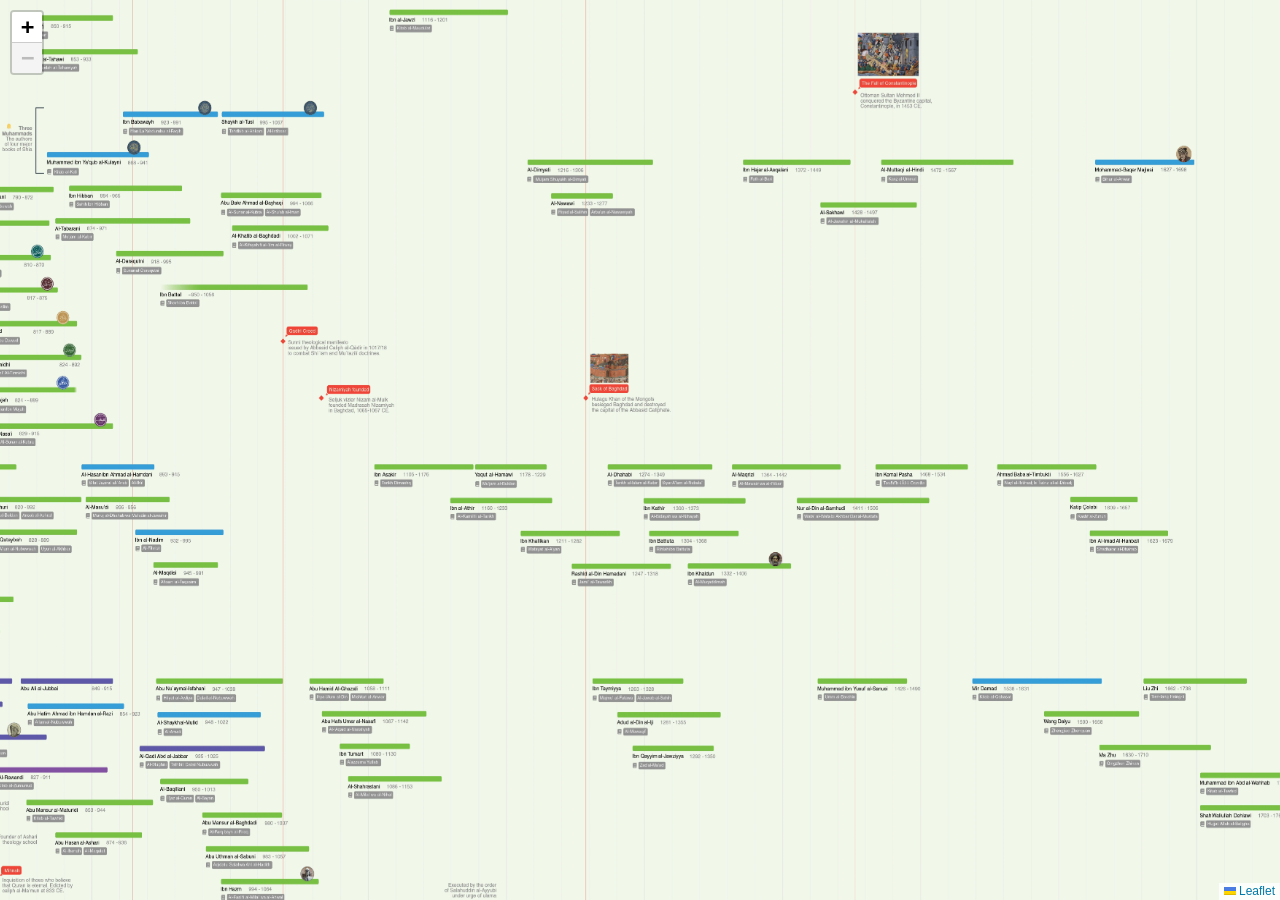
<file: index.html>
<!DOCTYPE html>
<html lang="id">
<head>
    <meta charset="UTF-8">
    <title>Timeline Ulama</title>
    <!-- Memanggil CSS lokal -->
    <link rel="stylesheet" href="leaflet.css" />
    <style>
        #map { 
    height: 100vh; /* Tinggi penuh sesuai layar browser */
    width: 100%; 
    background: #ffffff; /* Beri warna background kontainer */
    margin: 1;
    padding: 1;
}
body, html { margin: 0; padding: 0; height: 100%; }
    </style>
</head>
<body>
    <div id="map"></div>
   
    <!-- Memanggil JS lokal -->
    <script src="leaflet.js"></script>
    <script>
    var map = L.map('map', {
    crs: L.CRS.Simple,
    minZoom: -3,
    });
    var bounds = [[0,0], [14536,16383]];
    var image = L.imageOverlay('asset.webp', bounds).addTo(map);
    map.fitBounds(bounds);
    </script>
</body>
</html>
</file>
<file: leaflet.css>
/* required styles */

.leaflet-pane,
.leaflet-tile,
.leaflet-marker-icon,
.leaflet-marker-shadow,
.leaflet-tile-container,
.leaflet-pane > svg,
.leaflet-pane > canvas,
.leaflet-zoom-box,
.leaflet-image-layer,
.leaflet-layer {
	position: absolute;
	left: 0;
	top: 0;
	}
.leaflet-container {
	overflow: hidden;
	}
.leaflet-tile,
.leaflet-marker-icon,
.leaflet-marker-shadow {
	-webkit-user-select: none;
	   -moz-user-select: none;
	        user-select: none;
	  -webkit-user-drag: none;
	}
/* Prevents IE11 from highlighting tiles in blue */
.leaflet-tile::selection {
	background: transparent;
}
/* Safari renders non-retina tile on retina better with this, but Chrome is worse */
.leaflet-safari .leaflet-tile {
	image-rendering: -webkit-optimize-contrast;
	}
/* hack that prevents hw layers "stretching" when loading new tiles */
.leaflet-safari .leaflet-tile-container {
	width: 1600px;
	height: 1600px;
	-webkit-transform-origin: 0 0;
	}
.leaflet-marker-icon,
.leaflet-marker-shadow {
	display: block;
	}
/* .leaflet-container svg: reset svg max-width decleration shipped in Joomla! (joomla.org) 3.x */
/* .leaflet-container img: map is broken in FF if you have max-width: 100% on tiles */
.leaflet-container .leaflet-overlay-pane svg {
	max-width: none !important;
	max-height: none !important;
	}
.leaflet-container .leaflet-marker-pane img,
.leaflet-container .leaflet-shadow-pane img,
.leaflet-container .leaflet-tile-pane img,
.leaflet-container img.leaflet-image-layer,
.leaflet-container .leaflet-tile {
	max-width: none !important;
	max-height: none !important;
	width: auto;
	padding: 0;
	}

.leaflet-container img.leaflet-tile {
	/* See: https://bugs.chromium.org/p/chromium/issues/detail?id=600120 */
	mix-blend-mode: plus-lighter;
}

.leaflet-container.leaflet-touch-zoom {
	-ms-touch-action: pan-x pan-y;
	touch-action: pan-x pan-y;
	}
.leaflet-container.leaflet-touch-drag {
	-ms-touch-action: pinch-zoom;
	/* Fallback for FF which doesn't support pinch-zoom */
	touch-action: none;
	touch-action: pinch-zoom;
}
.leaflet-container.leaflet-touch-drag.leaflet-touch-zoom {
	-ms-touch-action: none;
	touch-action: none;
}
.leaflet-container {
	-webkit-tap-highlight-color: transparent;
}
.leaflet-container a {
	-webkit-tap-highlight-color: rgba(51, 181, 229, 0.4);
}
.leaflet-tile {
	filter: inherit;
	visibility: hidden;
	}
.leaflet-tile-loaded {
	visibility: inherit;
	}
.leaflet-zoom-box {
	width: 0;
	height: 0;
	-moz-box-sizing: border-box;
	     box-sizing: border-box;
	z-index: 800;
	}
/* workaround for https://bugzilla.mozilla.org/show_bug.cgi?id=888319 */
.leaflet-overlay-pane svg {
	-moz-user-select: none;
	}

.leaflet-pane         { z-index: 400; }

.leaflet-tile-pane    { z-index: 200; }
.leaflet-overlay-pane { z-index: 400; }
.leaflet-shadow-pane  { z-index: 500; }
.leaflet-marker-pane  { z-index: 600; }
.leaflet-tooltip-pane   { z-index: 650; }
.leaflet-popup-pane   { z-index: 700; }

.leaflet-map-pane canvas { z-index: 100; }
.leaflet-map-pane svg    { z-index: 200; }

.leaflet-vml-shape {
	width: 1px;
	height: 1px;
	}
.lvml {
	behavior: url(#default#VML);
	display: inline-block;
	position: absolute;
	}


/* control positioning */

.leaflet-control {
	position: relative;
	z-index: 800;
	pointer-events: visiblePainted; /* IE 9-10 doesn't have auto */
	pointer-events: auto;
	}
.leaflet-top,
.leaflet-bottom {
	position: absolute;
	z-index: 1000;
	pointer-events: none;
	}
.leaflet-top {
	top: 0;
	}
.leaflet-right {
	right: 0;
	}
.leaflet-bottom {
	bottom: 0;
	}
.leaflet-left {
	left: 0;
	}
.leaflet-control {
	float: left;
	clear: both;
	}
.leaflet-right .leaflet-control {
	float: right;
	}
.leaflet-top .leaflet-control {
	margin-top: 10px;
	}
.leaflet-bottom .leaflet-control {
	margin-bottom: 10px;
	}
.leaflet-left .leaflet-control {
	margin-left: 10px;
	}
.leaflet-right .leaflet-control {
	margin-right: 10px;
	}


/* zoom and fade animations */

.leaflet-fade-anim .leaflet-popup {
	opacity: 0;
	-webkit-transition: opacity 0.2s linear;
	   -moz-transition: opacity 0.2s linear;
	        transition: opacity 0.2s linear;
	}
.leaflet-fade-anim .leaflet-map-pane .leaflet-popup {
	opacity: 1;
	}
.leaflet-zoom-animated {
	-webkit-transform-origin: 0 0;
	    -ms-transform-origin: 0 0;
	        transform-origin: 0 0;
	}
svg.leaflet-zoom-animated {
	will-change: transform;
}

.leaflet-zoom-anim .leaflet-zoom-animated {
	-webkit-transition: -webkit-transform 0.25s cubic-bezier(0,0,0.25,1);
	   -moz-transition:    -moz-transform 0.25s cubic-bezier(0,0,0.25,1);
	        transition:         transform 0.25s cubic-bezier(0,0,0.25,1);
	}
.leaflet-zoom-anim .leaflet-tile,
.leaflet-pan-anim .leaflet-tile {
	-webkit-transition: none;
	   -moz-transition: none;
	        transition: none;
	}

.leaflet-zoom-anim .leaflet-zoom-hide {
	visibility: hidden;
	}


/* cursors */

.leaflet-interactive {
	cursor: pointer;
	}
.leaflet-grab {
	cursor: -webkit-grab;
	cursor:    -moz-grab;
	cursor:         grab;
	}
.leaflet-crosshair,
.leaflet-crosshair .leaflet-interactive {
	cursor: crosshair;
	}
.leaflet-popup-pane,
.leaflet-control {
	cursor: auto;
	}
.leaflet-dragging .leaflet-grab,
.leaflet-dragging .leaflet-grab .leaflet-interactive,
.leaflet-dragging .leaflet-marker-draggable {
	cursor: move;
	cursor: -webkit-grabbing;
	cursor:    -moz-grabbing;
	cursor:         grabbing;
	}

/* marker & overlays interactivity */
.leaflet-marker-icon,
.leaflet-marker-shadow,
.leaflet-image-layer,
.leaflet-pane > svg path,
.leaflet-tile-container {
	pointer-events: none;
	}

.leaflet-marker-icon.leaflet-interactive,
.leaflet-image-layer.leaflet-interactive,
.leaflet-pane > svg path.leaflet-interactive,
svg.leaflet-image-layer.leaflet-interactive path {
	pointer-events: visiblePainted; /* IE 9-10 doesn't have auto */
	pointer-events: auto;
	}

/* visual tweaks */

.leaflet-container {
	background: #ddd;
	outline-offset: 1px;
	}
.leaflet-container a {
	color: #0078A8;
	}
.leaflet-zoom-box {
	border: 2px dotted #38f;
	background: rgba(255,255,255,0.5);
	}


/* general typography */
.leaflet-container {
	font-family: "Helvetica Neue", Arial, Helvetica, sans-serif;
	font-size: 12px;
	font-size: 0.75rem;
	line-height: 1.5;
	}


/* general toolbar styles */

.leaflet-bar {
	box-shadow: 0 1px 5px rgba(0,0,0,0.65);
	border-radius: 4px;
	}
.leaflet-bar a {
	background-color: #fff;
	border-bottom: 1px solid #ccc;
	width: 26px;
	height: 26px;
	line-height: 26px;
	display: block;
	text-align: center;
	text-decoration: none;
	color: black;
	}
.leaflet-bar a,
.leaflet-control-layers-toggle {
	background-position: 50% 50%;
	background-repeat: no-repeat;
	display: block;
	}
.leaflet-bar a:hover,
.leaflet-bar a:focus {
	background-color: #f4f4f4;
	}
.leaflet-bar a:first-child {
	border-top-left-radius: 4px;
	border-top-right-radius: 4px;
	}
.leaflet-bar a:last-child {
	border-bottom-left-radius: 4px;
	border-bottom-right-radius: 4px;
	border-bottom: none;
	}
.leaflet-bar a.leaflet-disabled {
	cursor: default;
	background-color: #f4f4f4;
	color: #bbb;
	}

.leaflet-touch .leaflet-bar a {
	width: 30px;
	height: 30px;
	line-height: 30px;
	}
.leaflet-touch .leaflet-bar a:first-child {
	border-top-left-radius: 2px;
	border-top-right-radius: 2px;
	}
.leaflet-touch .leaflet-bar a:last-child {
	border-bottom-left-radius: 2px;
	border-bottom-right-radius: 2px;
	}

/* zoom control */

.leaflet-control-zoom-in,
.leaflet-control-zoom-out {
	font: bold 18px 'Lucida Console', Monaco, monospace;
	text-indent: 1px;
	}

.leaflet-touch .leaflet-control-zoom-in, .leaflet-touch .leaflet-control-zoom-out  {
	font-size: 22px;
	}


/* layers control */

.leaflet-control-layers {
	box-shadow: 0 1px 5px rgba(0,0,0,0.4);
	background: #fff;
	border-radius: 5px;
	}
.leaflet-control-layers-toggle {
	background-image: url(images/layers.png);
	width: 36px;
	height: 36px;
	}
.leaflet-retina .leaflet-control-layers-toggle {
	background-image: url(images/layers-2x.png);
	background-size: 26px 26px;
	}
.leaflet-touch .leaflet-control-layers-toggle {
	width: 44px;
	height: 44px;
	}
.leaflet-control-layers .leaflet-control-layers-list,
.leaflet-control-layers-expanded .leaflet-control-layers-toggle {
	display: none;
	}
.leaflet-control-layers-expanded .leaflet-control-layers-list {
	display: block;
	position: relative;
	}
.leaflet-control-layers-expanded {
	padding: 6px 10px 6px 6px;
	color: #333;
	background: #fff;
	}
.leaflet-control-layers-scrollbar {
	overflow-y: scroll;
	overflow-x: hidden;
	padding-right: 5px;
	}
.leaflet-control-layers-selector {
	margin-top: 2px;
	position: relative;
	top: 1px;
	}
.leaflet-control-layers label {
	display: block;
	font-size: 13px;
	font-size: 1.08333em;
	}
.leaflet-control-layers-separator {
	height: 0;
	border-top: 1px solid #ddd;
	margin: 5px -10px 5px -6px;
	}

/* Default icon URLs */
.leaflet-default-icon-path { /* used only in path-guessing heuristic, see L.Icon.Default */
	background-image: url(images/marker-icon.png);
	}


/* attribution and scale controls */

.leaflet-container .leaflet-control-attribution {
	background: #fff;
	background: rgba(255, 255, 255, 0.8);
	margin: 0;
	}
.leaflet-control-attribution,
.leaflet-control-scale-line {
	padding: 0 5px;
	color: #333;
	line-height: 1.4;
	}
.leaflet-control-attribution a {
	text-decoration: none;
	}
.leaflet-control-attribution a:hover,
.leaflet-control-attribution a:focus {
	text-decoration: underline;
	}
.leaflet-attribution-flag {
	display: inline !important;
	vertical-align: baseline !important;
	width: 1em;
	height: 0.6669em;
	}
.leaflet-left .leaflet-control-scale {
	margin-left: 5px;
	}
.leaflet-bottom .leaflet-control-scale {
	margin-bottom: 5px;
	}
.leaflet-control-scale-line {
	border: 2px solid #777;
	border-top: none;
	line-height: 1.1;
	padding: 2px 5px 1px;
	white-space: nowrap;
	-moz-box-sizing: border-box;
	     box-sizing: border-box;
	background: rgba(255, 255, 255, 0.8);
	text-shadow: 1px 1px #fff;
	}
.leaflet-control-scale-line:not(:first-child) {
	border-top: 2px solid #777;
	border-bottom: none;
	margin-top: -2px;
	}
.leaflet-control-scale-line:not(:first-child):not(:last-child) {
	border-bottom: 2px solid #777;
	}

.leaflet-touch .leaflet-control-attribution,
.leaflet-touch .leaflet-control-layers,
.leaflet-touch .leaflet-bar {
	box-shadow: none;
	}
.leaflet-touch .leaflet-control-layers,
.leaflet-touch .leaflet-bar {
	border: 2px solid rgba(0,0,0,0.2);
	background-clip: padding-box;
	}


/* popup */

.leaflet-popup {
	position: absolute;
	text-align: center;
	margin-bottom: 20px;
	}
.leaflet-popup-content-wrapper {
	padding: 1px;
	text-align: left;
	border-radius: 12px;
	}
.leaflet-popup-content {
	margin: 13px 24px 13px 20px;
	line-height: 1.3;
	font-size: 13px;
	font-size: 1.08333em;
	min-height: 1px;
	}
.leaflet-popup-content p {
	margin: 17px 0;
	margin: 1.3em 0;
	}
.leaflet-popup-tip-container {
	width: 40px;
	height: 20px;
	position: absolute;
	left: 50%;
	margin-top: -1px;
	margin-left: -20px;
	overflow: hidden;
	pointer-events: none;
	}
.leaflet-popup-tip {
	width: 17px;
	height: 17px;
	padding: 1px;

	margin: -10px auto 0;
	pointer-events: auto;

	-webkit-transform: rotate(45deg);
	   -moz-transform: rotate(45deg);
	    -ms-transform: rotate(45deg);
	        transform: rotate(45deg);
	}
.leaflet-popup-content-wrapper,
.leaflet-popup-tip {
	background: white;
	color: #333;
	box-shadow: 0 3px 14px rgba(0,0,0,0.4);
	}
.leaflet-container a.leaflet-popup-close-button {
	position: absolute;
	top: 0;
	right: 0;
	border: none;
	text-align: center;
	width: 24px;
	height: 24px;
	font: 16px/24px Tahoma, Verdana, sans-serif;
	color: #757575;
	text-decoration: none;
	background: transparent;
	}
.leaflet-container a.leaflet-popup-close-button:hover,
.leaflet-container a.leaflet-popup-close-button:focus {
	color: #585858;
	}
.leaflet-popup-scrolled {
	overflow: auto;
	}

.leaflet-oldie .leaflet-popup-content-wrapper {
	-ms-zoom: 1;
	}
.leaflet-oldie .leaflet-popup-tip {
	width: 24px;
	margin: 0 auto;

	-ms-filter: "progid:DXImageTransform.Microsoft.Matrix(M11=0.70710678, M12=0.70710678, M21=-0.70710678, M22=0.70710678)";
	filter: progid:DXImageTransform.Microsoft.Matrix(M11=0.70710678, M12=0.70710678, M21=-0.70710678, M22=0.70710678);
	}

.leaflet-oldie .leaflet-control-zoom,
.leaflet-oldie .leaflet-control-layers,
.leaflet-oldie .leaflet-popup-content-wrapper,
.leaflet-oldie .leaflet-popup-tip {
	border: 1px solid #999;
	}


/* div icon */

.leaflet-div-icon {
	background: #fff;
	border: 1px solid #666;
	}


/* Tooltip */
/* Base styles for the element that has a tooltip */
.leaflet-tooltip {
	position: absolute;
	padding: 6px;
	background-color: #fff;
	border: 1px solid #fff;
	border-radius: 3px;
	color: #222;
	white-space: nowrap;
	-webkit-user-select: none;
	-moz-user-select: none;
	-ms-user-select: none;
	user-select: none;
	pointer-events: none;
	box-shadow: 0 1px 3px rgba(0,0,0,0.4);
	}
.leaflet-tooltip.leaflet-interactive {
	cursor: pointer;
	pointer-events: auto;
	}
.leaflet-tooltip-top:before,
.leaflet-tooltip-bottom:before,
.leaflet-tooltip-left:before,
.leaflet-tooltip-right:before {
	position: absolute;
	pointer-events: none;
	border: 6px solid transparent;
	background: transparent;
	content: "";
	}

/* Directions */

.leaflet-tooltip-bottom {
	margin-top: 6px;
}
.leaflet-tooltip-top {
	margin-top: -6px;
}
.leaflet-tooltip-bottom:before,
.leaflet-tooltip-top:before {
	left: 50%;
	margin-left: -6px;
	}
.leaflet-tooltip-top:before {
	bottom: 0;
	margin-bottom: -12px;
	border-top-color: #fff;
	}
.leaflet-tooltip-bottom:before {
	top: 0;
	margin-top: -12px;
	margin-left: -6px;
	border-bottom-color: #fff;
	}
.leaflet-tooltip-left {
	margin-left: -6px;
}
.leaflet-tooltip-right {
	margin-left: 6px;
}
.leaflet-tooltip-left:before,
.leaflet-tooltip-right:before {
	top: 50%;
	margin-top: -6px;
	}
.leaflet-tooltip-left:before {
	right: 0;
	margin-right: -12px;
	border-left-color: #fff;
	}
.leaflet-tooltip-right:before {
	left: 0;
	margin-left: -12px;
	border-right-color: #fff;
	}

/* Printing */

@media print {
	/* Prevent printers from removing background-images of controls. */
	.leaflet-control {
		-webkit-print-color-adjust: exact;
		print-color-adjust: exact;
		}
	}
</file>
